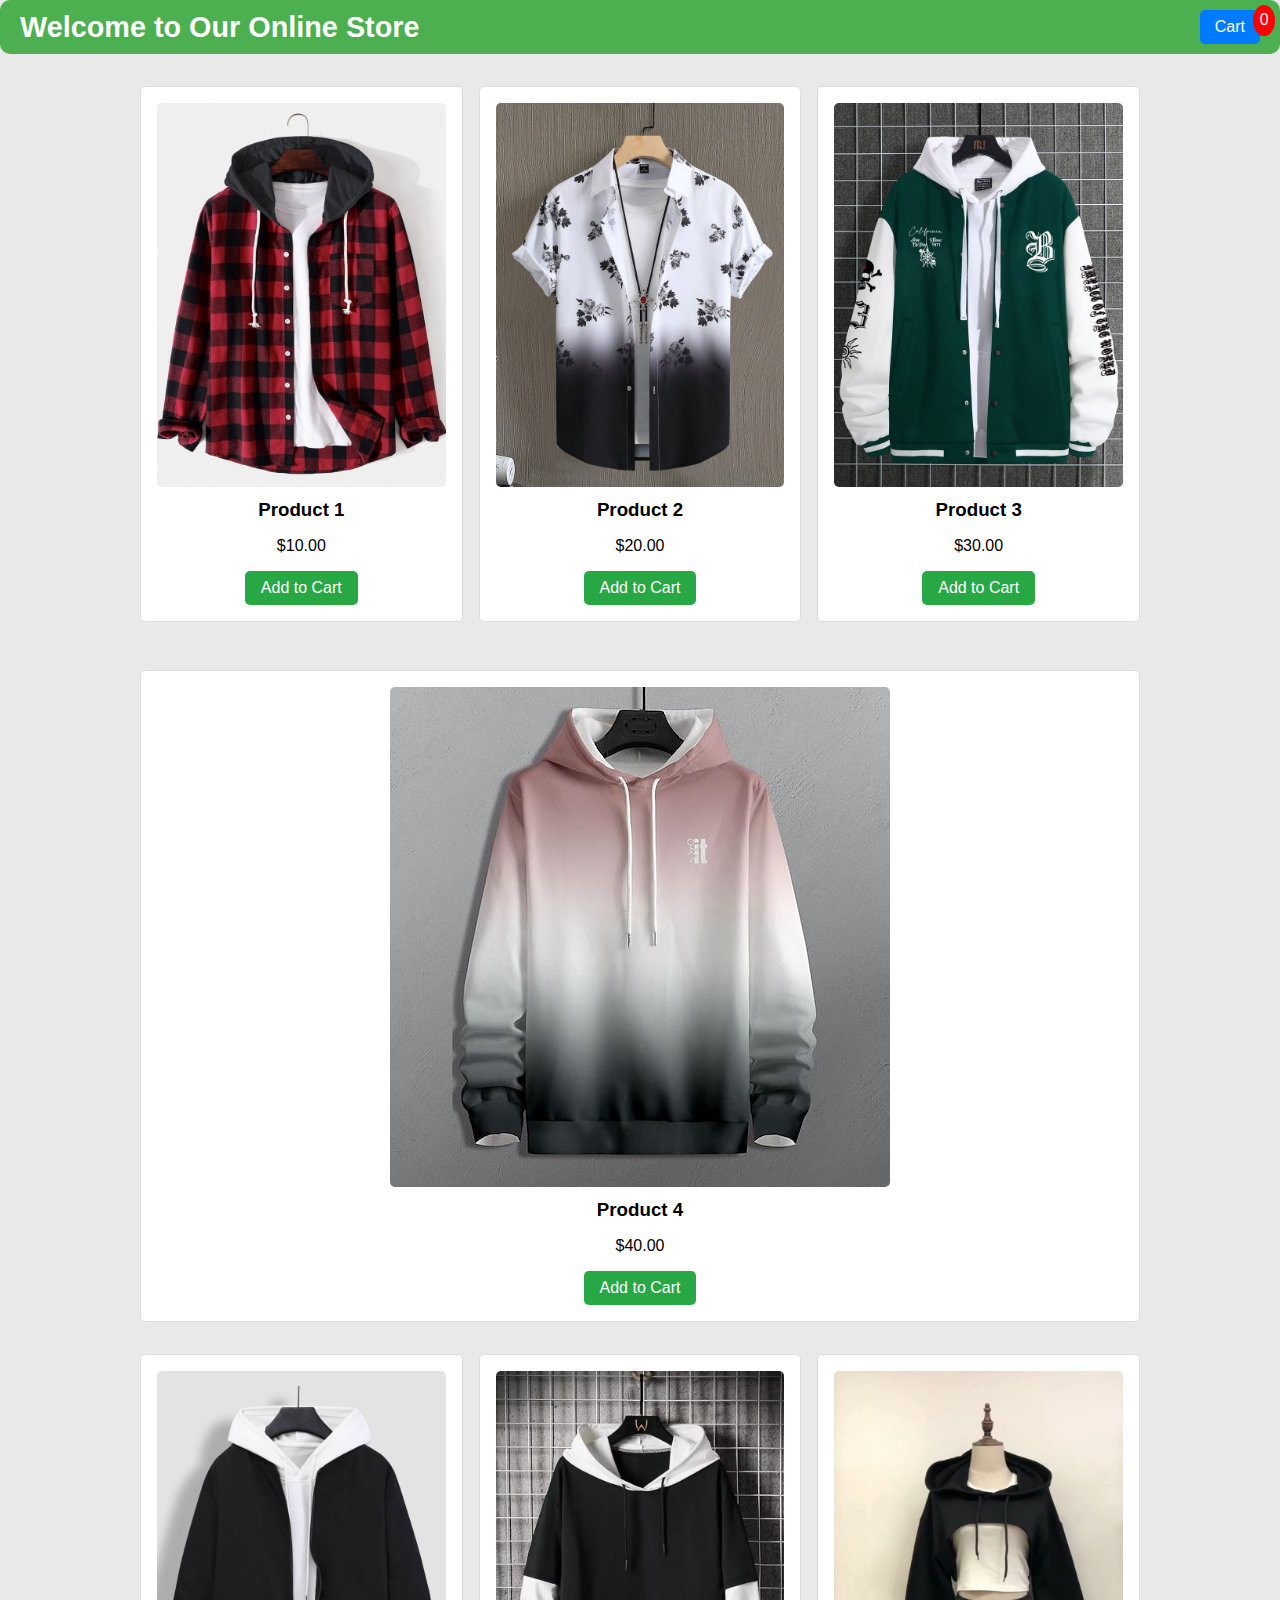
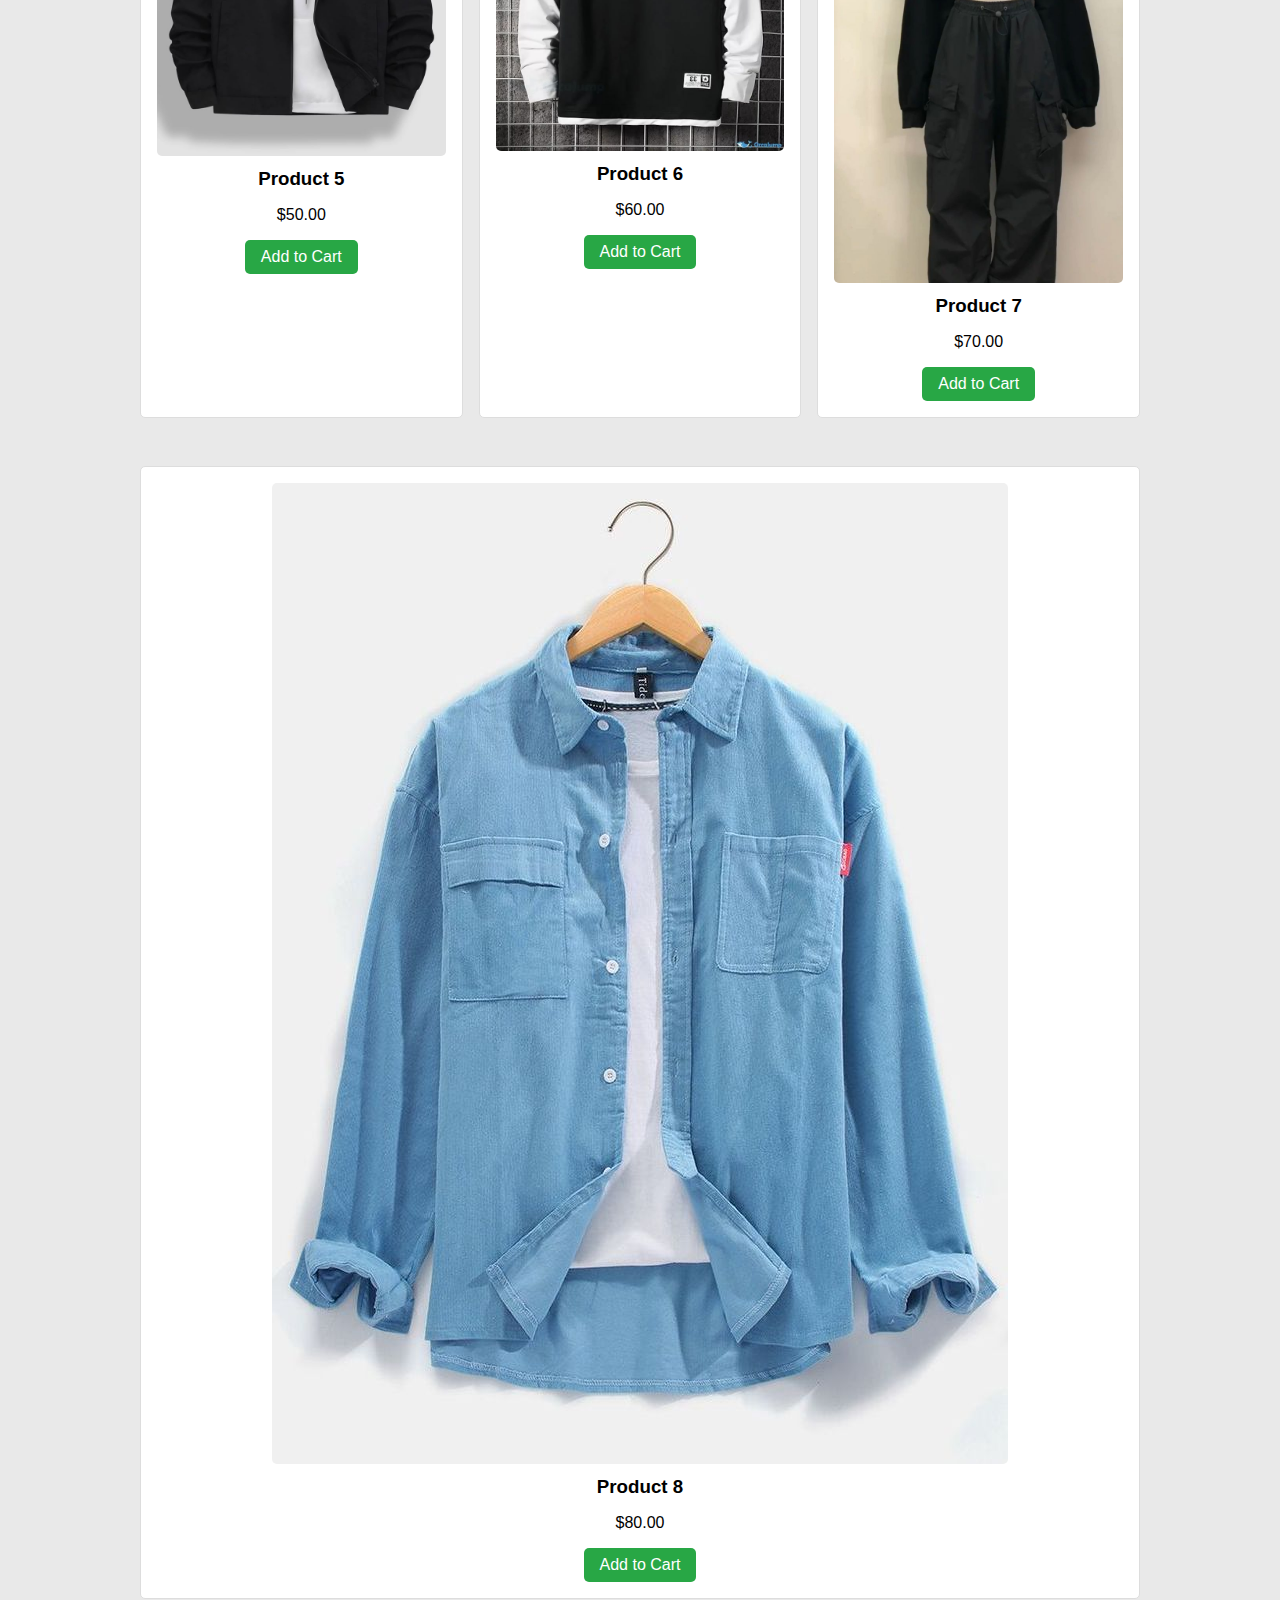
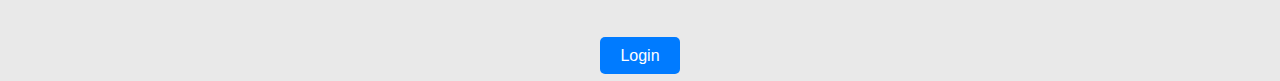
<file: index.html>
<!DOCTYPE html>
<html lang="en">
<head>
    <meta charset="UTF-8">
    <meta name="viewport" content="width=device-width, initial-scale=1.0">
    <title>Online Ajam Store</title>
    <style>
        body {
            font-family: Arial, sans-serif;
            margin: 0;
            padding: 0;
            background-color: #e9e9e9;
        }
        header {
            background-color: #4CAF50;
            color: #fff;
            padding: 10px 20px;
            text-align: center;
            border-radius: 10px;
            display: flex;
            justify-content: space-between;
            align-items: center;
        }
        header h1 {
            font-size: 1.8rem;
            margin: 0;
        }
        .cart-button {
            background-color: #007bff;
            color: white;
            border: none;
            padding: 8px 15px;
            border-radius: 5px;
            cursor: pointer;
            font-size: 1rem;
            transition: background-color 0.3s ease;
        }
        .cart-button:hover {
            background-color: #0056b3;
        }
        .cart-count {
            background-color: #ff0000;
            color: white;
            padding: 0.4rem;
            border-radius: 50%;
            font-size: 1rem;
            position: absolute;
            top: 5px;
            right: 5px;
        }
        .container {
            max-width: 1000px;
            margin: 0 auto;
            padding: 1rem;
        }
        .product {
            border: 1px solid #ddd;
            border-radius: 5px;
            background: #fff;
            padding: 1rem;
            margin: 1rem 0;
            text-align: center;
            flex: 1 1 calc(33.33% - 1rem); /* 3 products per row */
            box-sizing: border-box;
        }
        .product img {
            max-width: 100%;
            height: auto;
            border-radius: 5px;
        }
        .product h3 {
            margin: 0.5rem 0;
        }
        .product p {
            color: #000;
            font-size: 1rem;
        }
        .product button {
            background-color: #28a745;
            color: #fff;
            border: none;
            padding: 0.5rem 1rem;
            border-radius: 5px;
            cursor: pointer;
            font-size: 1rem;
        }
        .product button:hover {
            background-color: #218838;
        }
        footer {
            text-align: center;
            margin-top: 2rem;
            font-size: 0.9rem;
            color: #555;
        }
        .cart-items {
            list-style-type: none;
            padding: 0;
        }
        .cart-items li {
            margin-bottom: 10px;
        }
        #cartModal {
            display: none;
            position: fixed;
            top: 0;
            left: 0;
            width: 100%;
            height: 100%;
            background: rgba(0, 0, 0, 0.5);
            justify-content: center;
            align-items: center;
        }
        .cart-modal-content {
            background-color: white;
            padding: 20px;
            border-radius: 10px;
            width: 300px;
        }
        .cart-modal-content button {
            margin-top: 20px;
            background-color: #28a745;
            color: white;
            padding: 10px;
            border-radius: 5px;
            cursor: pointer;
        }
        .cart-modal-content button:hover {
            background-color: #218838;
        }
        .login-button {
            background-color: #007bff;
            border: none;
            padding: 10px 20px;
            border-radius: 5px;
            cursor: pointer;
            font-size: 1rem;
            text-decoration: none;
            color: white;
        }
        .login-button:hover {
            background-color: #0056b3;
        }
    </style>
</head>
<body>
    <header>
        <h1>Welcome to Our Online Store</h1>
        <div>
            <button class="cart-button" onclick="viewCart()">
                Cart
                <span class="cart-count" id="cartCount">0</span>
            </button>
        </div>
    </header>

    <div class="container">
        <div style="display: flex; flex-wrap: wrap; gap: 1rem;">
            <div class="product">
                <img src="1.jpeg" alt="Product 1">
                <h3>Product 1</h3>
                <p>$10.00</p>
                <button onclick="addToCart('Product 1', 10)">Add to Cart</button>
            </div>
            <div class="product">
                <img src="2.jpeg" alt="Product 2">
                <h3>Product 2</h3>
                <p>$20.00</p>
                <button onclick="addToCart('Product 2', 20)">Add to Cart</button>
            </div>
            <div class="product">
                <img src="3.jpeg" alt="Product 3">
                <h3>Product 3</h3>
                <p>$30.00</p>
                <button onclick="addToCart('Product 3', 30)">Add to Cart</button>
            </div>
            <div class="product">
                <img src="4.jpeg" alt="Product 4">
                <h3>Product 4</h3>
                <p>$40.00</p>
                <button onclick="addToCart('Product 4', 40)">Add to Cart</button>
            </div>
        </div>
        <div style="display: flex; flex-wrap: wrap; gap: 1rem;">
            <div class="product">
                <img src="5.jpeg" alt="Product 5">
                <h3>Product 5</h3>
                <p>$50.00</p>
                <button onclick="addToCart('Product 5', 50)">Add to Cart</button>
            </div>
            <div class="product">
                <img src="6.jpeg" alt="Product 6">
                <h3>Product 6</h3>
                <p>$60.00</p>
                <button onclick="addToCart('Product 6', 60)">Add to Cart</button>
            </div>
            <div class="product">
                <img src="7.jpeg" alt="Product 7">
                <h3>Product 7</h3>
                <p>$70.00</p>
                <button onclick="addToCart('Product 7', 70)">Add to Cart</button>
            </div>
            <div class="product">
                <img src="8.jpeg" alt="Product 8">
                <h3>Product 8</h3>
                <p>$80.00</p>
                <button onclick="addToCart('Product 8', 80)">Add to Cart</button>
            </div>
        </div>

        <div style="text-align: center; margin-top: 2rem;">
            <a href="pelanggan.html" class="login-button">Login</a>
        </div>

        <div id="cartModal">
            <div class="cart-modal-content">
                <h2>Your Cart</h2>
                <ul id="cartItems" class="cart-items"></ul>
                <button onclick="checkout()">Checkout</button>
                <button onclick="closeCart()">Close</button>
            </div>
        </div>
    </div>

    <script>
        let cart = [];

        function addToCart(productName, price) {
            cart.push({ productName, price });
            updateCartCount();
        }

        function updateCartCount() {
            const cartCount = document.getElementById('cartCount');
            cartCount.textContent = cart.length;
        }

        function viewCart() {
            const cartModal = document.getElementById('cartModal');
            const cartItems = document.getElementById('cartItems');
            cartItems.innerHTML = ''; // Clear cart items list

            cart.forEach(item => {
                const li = document.createElement('li');
                li.textContent = `${item.productName} - $${item.price}`;
                cartItems.appendChild(li);
            });

            cartModal.style.display = 'flex';
        }

        function closeCart() {
            const cartModal = document.getElementById('cartModal');
            cartModal.style.display = 'none';
        }

        function checkout() {
            alert('You need to register first!');
            window.location.href = 'pelanggan.html';  // Redirecting to the registration page (e.g., "daftar.html")
        }
    </script>
</body>
</html>
</file>
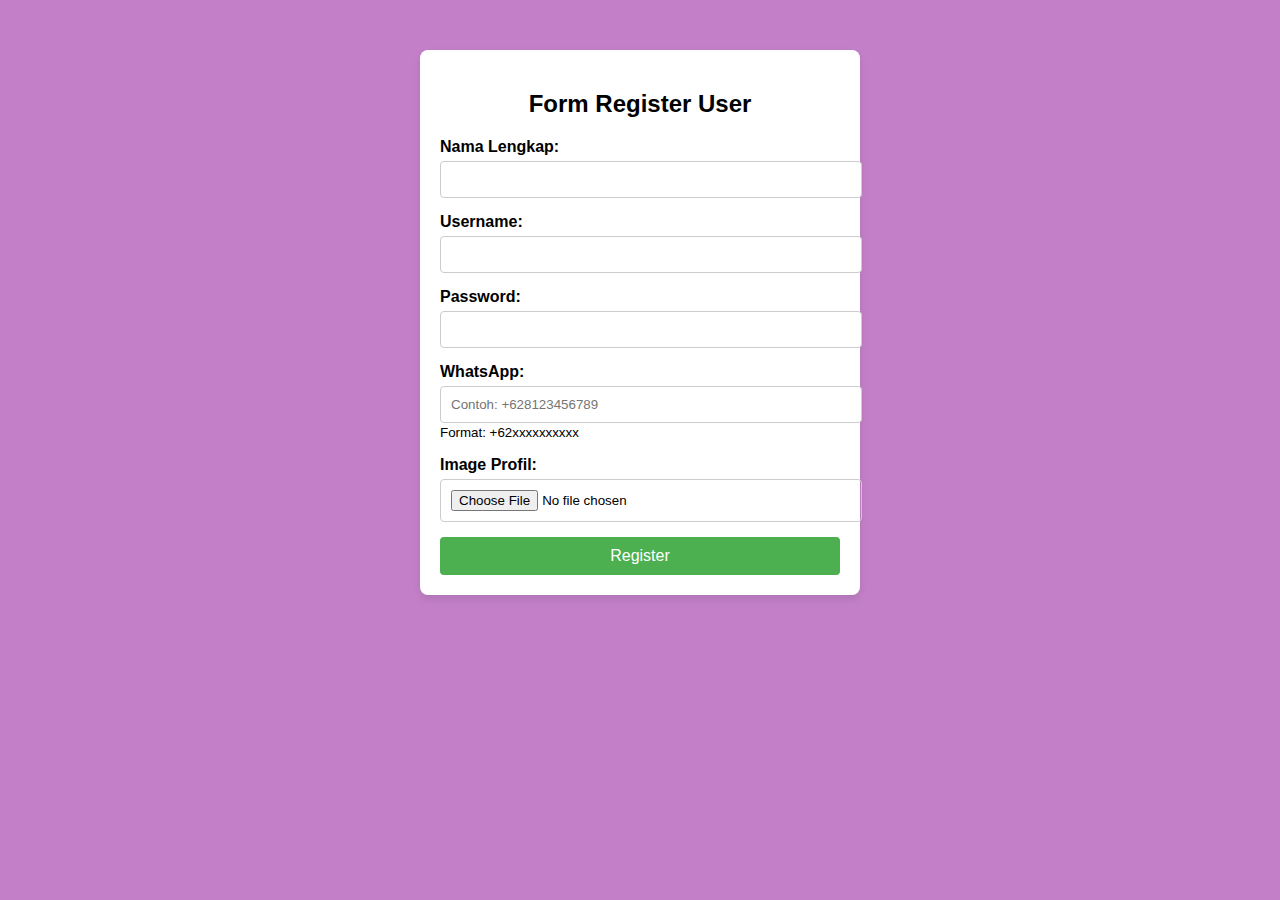
<file: register/index.html>
<!DOCTYPE html>
<html lang="id">
<head>
    <meta charset="UTF-8">
    <meta name="viewport" content="width=device-width, initial-scale=1.0">
    <title>Form Register User</title>
    <link rel="stylesheet" href="styles.css">
</head>
<body>

    <div class="form-container">
        <h2>Form Register User</h2>
        <form id="registerForm" enctype="multipart/form-data" onsubmit="return validateForm()">
            <div class="form-group">
                <label for="fullName">Nama Lengkap:</label>
                <input type="text" id="fullName" name="fullName" required>
            </div>

            <div class="form-group">
                <label for="username">Username:</label>
                <input type="text" id="username" name="username" required minlength="3" maxlength="20">
            </div>

            <div class="form-group">
                <label for="password">Password:</label>
                <input type="password" id="password" name="password" required minlength="6" maxlength="20">
            </div>

            <div class="form-group">
                <label for="whatsapp">WhatsApp:</label>
                <input type="tel" id="whatsapp" name="whatsapp" pattern="^\+62\d{9,15}$" placeholder="Contoh: +628123456789" required>
                <small>Format: +62xxxxxxxxxx</small>
            </div>

            <div class="form-group">
                <label for="profileImage">Image Profil:</label>
                <input type="file" id="profileImage" name="profileImage" accept="image/jpeg" required>
            </div>

            <button type="submit">Register</button>
        </form>
    </div>

    <script src="script.js"></script>
</body>
</html>
</file>
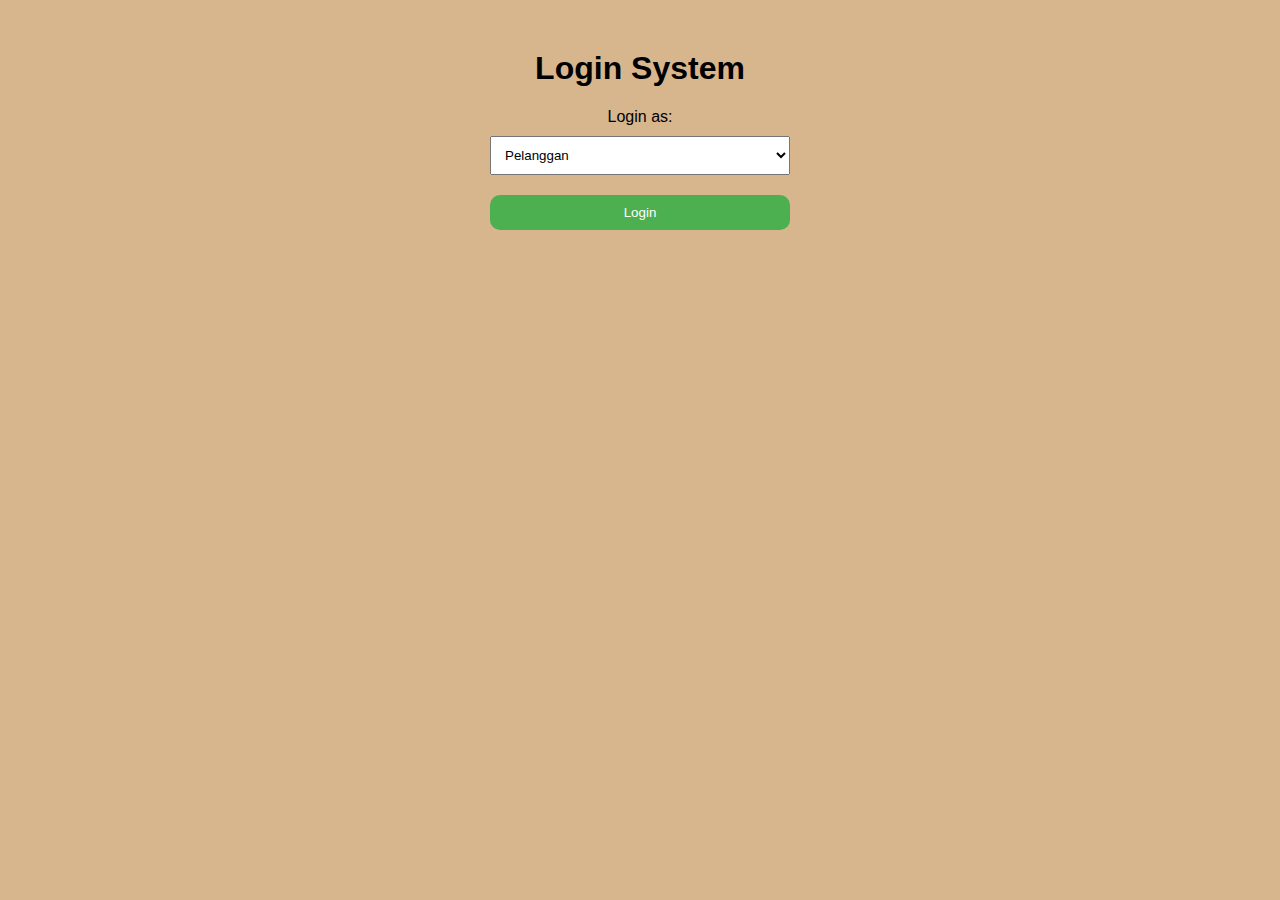
<file: pelanggan.html>
<!DOCTYPE html>
<html lang="en">
<head>
    <meta charset="UTF-8">
    <meta name="viewport" content="width=device-width, initial-scale=1.0">
    <title>Login Page</title>
    <style>
        body {
            font-family: Arial, sans-serif;
            text-align: center;
            margin-top: 50px;
        }
        .login-container {
            max-width: 300px;
            margin: 0 auto;
        }
        .login-container select, .login-container button {
            width: 100%;
            padding: 10px;
            margin: 10px 0;
        }
    </style>
<body>
    <h1>Login System</h1>
    <div class="login-container">
        <label for="role">Login as:</label>
        <select id="role">
            <option value="pelanggan">Pelanggan</option>
            <option value="kasir">Kasir</option>
            <option value="admin">Admin System</option>
        </select>
        <button onclick="handleLogin()">Login</button>
    </div>

    <script>
        function handleLogin() {
            const role = document.getElementById('role').value;
            if (role === 'pelanggan') {
                window.location.href = 'register/index.html';
            } else if (role === 'kasir') {
                window.location.href = 'kasir.html';
            } else if (role === 'admin') {
                window.location.href = 'admin.html';
            }
        }
    </script>
</body>
</html></select></div>
<style>
    body {
        background-color: #d7b68e; /* Light blue background */
    }
    .login-container button {
        background-color: #4CAF50; /* Green background for the button */
        color: white; /* White text */
        border: none; /* Remove border */
        cursor: pointer; /* Pointer cursor on hover */
        border-radius: 10px;
    }
    .login-container button:hover {
        background-color: #45a049; /* Darker green on hover */
    }
</style></style>
</file>
<file: register/styles.css>
body {
    font-family: Arial, sans-serif;
    background-color: #ac50b3b9;
    margin: 0;
    padding: 0;
}

.form-container {
    width: 100%;
    max-width: 400px;
    margin: 50px auto;
    padding: 20px;
    background-color: #fff;
    box-shadow: 0 4px 8px rgba(0, 0, 0, 0.1);
    border-radius: 8px;
}

h2 {
    text-align: center;
    margin-bottom: 20px;
}

.form-group {
    margin-bottom: 15px;
}

label {
    font-weight: bold;
    display: block;
    margin-bottom: 5px;
}

input[type="text"], input[type="password"], input[type="tel"], input[type="file"] {
    width: 100%;
    padding: 10px;
    border: 1px solid #ccc;
    border-radius: 4px;
}

button {
    width: 100%;
    padding: 10px;
    background-color: #4CAF50;
    color: white;
    border: none;
    border-radius: 4px;
    font-size: 16px;
    cursor: pointer;
}

button:hover {
    background-color: #45a049;
}

/* Styling for the Result Container */
.result-container {
    margin-top: 30px;
    padding: 20px;
    background-color: #fff;
    box-shadow: 0 4px 8px rgba(0, 0, 0, 0.1);
    border-radius: 8px;
    max-width: 500px;
    margin-left: auto;
    margin-right: auto;
}

.result-container h3 {
    text-align: center;
    margin-bottom: 20px;
}

.result-container ul {
    list-style-type: none;
    padding: 0;
}

.result-container li {
    margin: 10px 0;
}

.result-container strong {
    color: #333;
}
</file>
